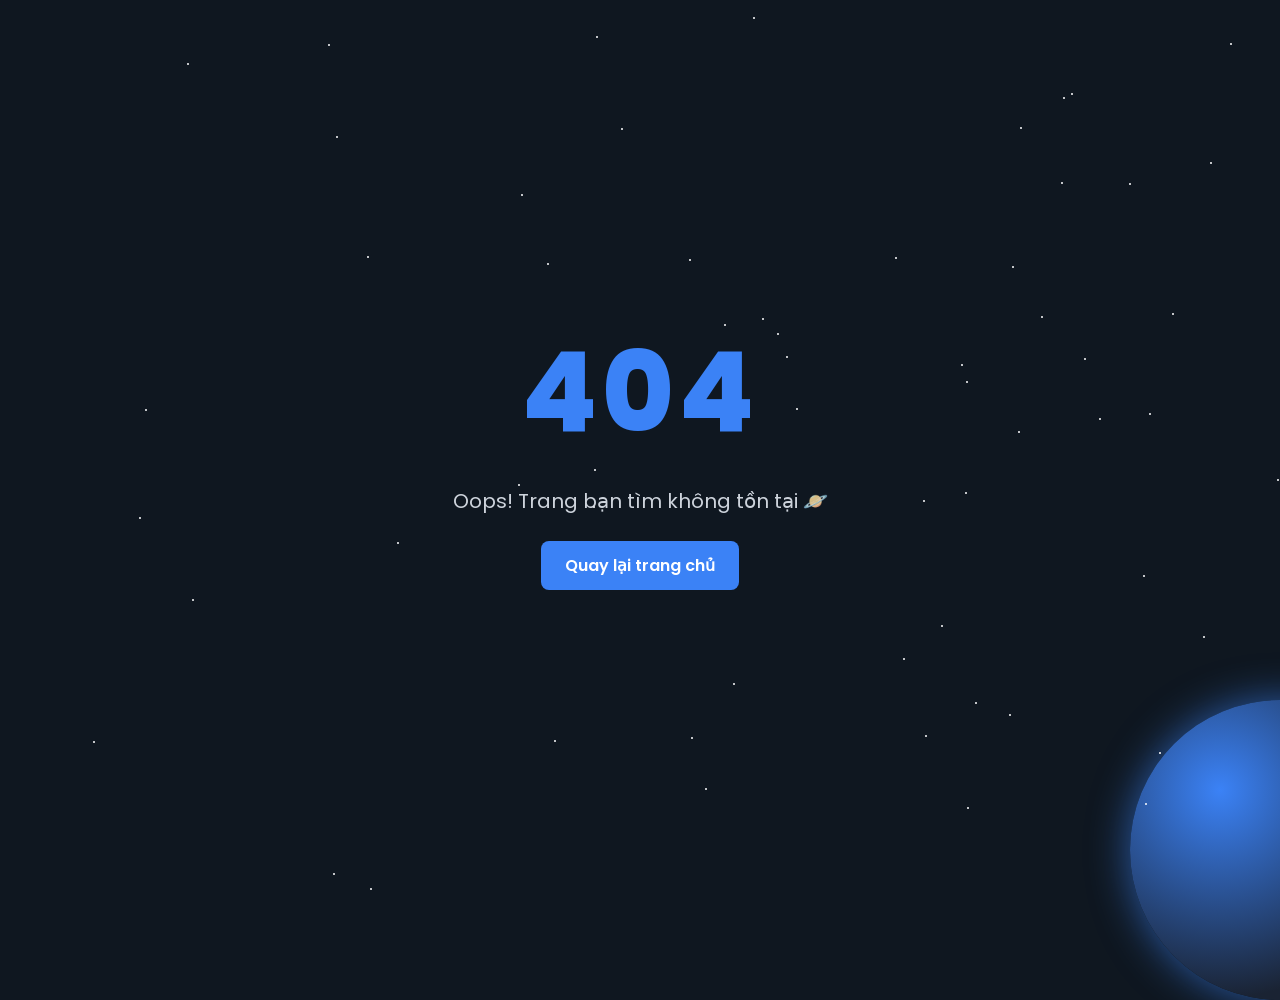
<file: 404/index.html>
<!DOCTYPE html>
<html lang="vi">
<head>
  <meta charset="UTF-8" />
  <meta name="viewport" content="width=device-width, initial-scale=1" />
  <title>404 - Trang không tồn tại</title>
  <link href="https://fonts.googleapis.com/css2?family=Poppins:wght@400;600;800&display=swap" rel="stylesheet" />
  <style>
    :root {
      --bg: #0f1720;
      --text: #e2e8f0;
      --accent: #3b82f6;
      --card: #1a2333;
    }

    * {
      margin: 0;
      padding: 0;
      box-sizing: border-box;
    }

    body {
      background: var(--bg);
      color: var(--text);
      font-family: "Poppins", sans-serif;
      display: flex;
      align-items: center;
      justify-content: center;
      height: 100vh;
      overflow: hidden;
      position: relative;
    }

    .stars {
      position: absolute;
      width: 2px;
      height: 2px;
      background: white;
      border-radius: 50%;
      animation: twinkle 2s infinite ease-in-out;
    }

    @keyframes twinkle {
      0%, 100% { opacity: 0.2; }
      50% { opacity: 1; }
    }

    .container {
      text-align: center;
      z-index: 10;
    }

    h1 {
      font-size: 110px;
      font-weight: 800;
      color: var(--accent);
      letter-spacing: 4px;
      animation: glow 2s infinite alternate;
    }

    @keyframes glow {
      from { text-shadow: 0 0 10px var(--accent); }
      to { text-shadow: 0 0 25px var(--accent), 0 0 50px var(--accent); }
    }

    p {
      font-size: 20px;
      margin-top: 10px;
      opacity: 0.9;
    }

    a {
      display: inline-block;
      margin-top: 25px;
      background: var(--accent);
      color: white;
      text-decoration: none;
      padding: 12px 24px;
      border-radius: 8px;
      font-weight: 600;
      transition: 0.25s;
    }

    a:hover {
      background: #2563eb;
      transform: translateY(-2px);
      box-shadow: 0 4px 15px rgba(59, 130, 246, 0.3);
    }

    .planet {
      position: absolute;
      bottom: -100px;
      right: -150px;
      width: 300px;
      height: 300px;
      background: radial-gradient(circle at 30% 30%, #3b82f6, #1a2333 70%);
      border-radius: 50%;
      box-shadow: 0 0 40px #3b82f6a0;
      animation: float 6s infinite ease-in-out;
    }

    @keyframes float {
      0%, 100% { transform: translateY(0); }
      50% { transform: translateY(-20px); }
    }
  </style>
</head>
<body>
  <div class="container">
    <h1>404</h1>
    <p>Oops! Trang bạn tìm không tồn tại 🪐</p>
    <a href="http://tumadam.io.vn/">Quay lại trang chủ</a>
  </div>

  <div class="planet"></div>

  <script>
    // 🌟 Tạo sao lấp lánh ngẫu nhiên
    const numStars = 60;
    for (let i = 0; i < numStars; i++) {
      const star = document.createElement("div");
      star.classList.add("stars");
      star.style.top = Math.random() * 100 + "%";
      star.style.left = Math.random() * 100 + "%";
      star.style.animationDelay = Math.random() * 2 + "s";
      document.body.appendChild(star);
    }

    // 🚀 Tự động redirect nếu URL có dấu '/' cuối
    const path = window.location.pathname;
    if (path.endsWith("/") && path.length > 1) {
      const newPath = path.slice(0, -1);
      window.location.replace(newPath);
    }
  </script>
</body>
</html>
</file>
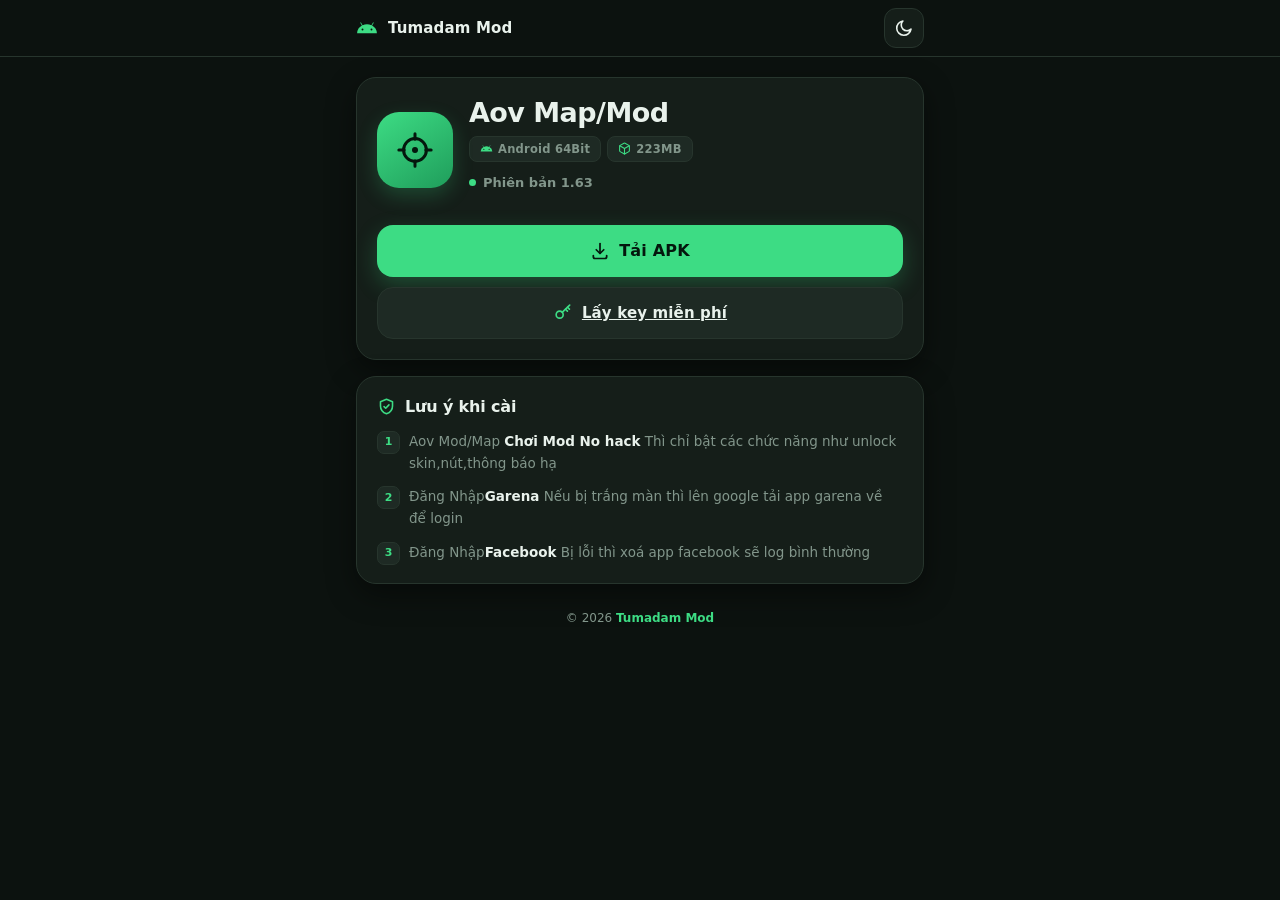
<file: app/andrv2.html>
<!doctype html>
<html lang="vi" data-theme="dark">
<head>
<meta charset="utf-8">
<meta name="viewport" content="width=device-width, initial-scale=1, viewport-fit=cover">
<meta name="theme-color" content="#0C120F">
<title>Aov Map/Mod — Tải APK</title>

<script>
  (function(){
    var t='dark';
    try{ t=localStorage.getItem('apkTheme')||'dark'; }catch(e){}
    document.documentElement.setAttribute('data-theme',t);
    var m=document.querySelector('meta[name="theme-color"]');
    if(m) m.setAttribute('content', t==='dark' ? '#0C120F' : '#F4F7F5');
  })();
</script>

<style>
  /* ============ TOKENS ============ */
  :root{
    --bg:#0C120F;
    --surface:#151E19;
    --surface-2:#1E2A24;
    --line:#27352D;
    --droid:#3DDC84;          /* xanh robot Android */
    --droid-deep:#1F9D5B;
    --on-droid:#04170D;
    --text:#E9F2EC;
    --muted:#82968B;
    --shadow:0 10px 30px rgba(0,0,0,.45);
  }
  [data-theme="light"]{
    --bg:#F4F7F5;
    --surface:#FFFFFF;
    --surface-2:#F1F5F2;
    --line:#DEE6E0;
    --droid:#0E9F5B;
    --droid-deep:#0A7C46;
    --on-droid:#FFFFFF;
    --text:#101815;
    --muted:#5C6E64;
    --shadow:0 8px 24px rgba(16,24,21,.08);
  }

  *{box-sizing:border-box;-webkit-tap-highlight-color:transparent}
  html,body{margin:0;min-height:100%}
  body{
    background:var(--bg);
    color:var(--text);
    font-family:Roboto,-apple-system,"Segoe UI",system-ui,Arial,sans-serif;
    transition:background-color .25s ease,color .25s ease;
  }

  .label{
    font-size:11px;font-weight:700;letter-spacing:.14em;
    text-transform:uppercase;color:var(--muted);
  }

  /* ============ APPBAR ============ */
  .appbar{
    position:sticky;top:0;z-index:40;
    background:var(--bg);
    border-bottom:1px solid var(--line);
    padding-top:env(safe-area-inset-top);
  }
  .appbar-in{
    max-width:600px;margin:0 auto;height:56px;
    padding:0 16px;display:flex;align-items:center;justify-content:space-between;gap:12px;
  }
  .brand{display:flex;align-items:center;gap:10px;min-width:0}
  .brand svg{width:22px;height:22px;color:var(--droid);flex:0 0 auto}
  .brand span{font-size:15px;font-weight:700;letter-spacing:.01em;white-space:nowrap;overflow:hidden;text-overflow:ellipsis}

  .icon-btn{
    width:40px;height:40px;flex:0 0 auto;
    display:flex;align-items:center;justify-content:center;
    border:1px solid var(--line);border-radius:12px;
    background:var(--surface);color:var(--text);cursor:pointer;
    transition:border-color .2s ease,background .2s ease;
  }
  .icon-btn:hover{border-color:var(--droid)}
  .icon-btn:focus-visible{outline:2px solid var(--droid);outline-offset:2px}
  .icon-btn svg{width:20px;height:20px}
  .ico-sun{display:none}
  [data-theme="light"] .ico-sun{display:block}
  [data-theme="light"] .ico-moon{display:none}

  /* ============ LAYOUT ============ */
  .wrap{
    max-width:600px;margin:0 auto;
    padding:20px 16px calc(32px + env(safe-area-inset-bottom));
  }
  .card{
    background:var(--surface);
    border:1px solid var(--line);
    border-radius:20px;
    padding:20px;
    margin-bottom:16px;
    box-shadow:var(--shadow);
  }

  /* ============ HERO ============ */
  .hero{display:flex;gap:16px;align-items:center;margin-bottom:22px}
  .tile{
    position:relative;overflow:hidden;
    width:76px;height:76px;flex:0 0 auto;
    border-radius:22px;
    background:linear-gradient(145deg,var(--droid),var(--droid-deep));
    display:flex;align-items:center;justify-content:center;
    box-shadow:0 8px 20px rgba(61,220,132,.22);
  }
  .tile svg{width:38px;height:38px;color:var(--on-droid)}
  /* ảnh icon app: đè lên hình mặc định, ảnh lỗi thì tự gỡ để lộ hình vẽ bên dưới */
  .tile img{
    position:absolute;inset:0;z-index:2;
    width:100%;height:100%;object-fit:cover;display:block;
  }

  .hero-info{min-width:0}
  .app-name{
    margin:0 0 8px;font-size:27px;font-weight:900;letter-spacing:-.02em;line-height:1.1;
  }
  .chips{display:flex;flex-wrap:wrap;gap:6px;margin-bottom:8px}
  .chip{
    display:inline-flex;align-items:center;gap:5px;
    padding:5px 10px;border-radius:8px;
    background:var(--surface-2);border:1px solid var(--line);
    font-size:11.5px;font-weight:700;letter-spacing:.02em;color:var(--muted);
  }
  .chip svg{width:13px;height:13px;color:var(--droid)}
  .ver{display:flex;align-items:center;gap:7px;font-size:13px;font-weight:600;color:var(--muted)}
  .live{
    width:7px;height:7px;border-radius:50%;background:var(--droid);
    box-shadow:0 0 0 0 rgba(61,220,132,.6);animation:live 2.2s infinite;
  }
  @keyframes live{70%{box-shadow:0 0 0 7px rgba(61,220,132,0)}100%{box-shadow:0 0 0 0 rgba(61,220,132,0)}}

  /* ============ NÚT ============ */
  .btn{
    position:relative;overflow:hidden;
    width:100%;display:flex;align-items:center;justify-content:center;gap:9px;
    padding:15px 20px;border-radius:16px;border:1px solid transparent;
    font-family:inherit;font-size:16px;font-weight:800;letter-spacing:.01em;
    cursor:pointer;transition:transform .12s ease,border-color .2s ease,background .2s ease;
  }
  .btn:active{transform:scale(.985)}
  .btn:focus-visible{outline:2px solid var(--droid);outline-offset:3px}
  .btn svg{width:20px;height:20px;flex:0 0 auto}

  .btn-primary{background:var(--droid);color:var(--on-droid);box-shadow:0 8px 22px rgba(61,220,132,.25)}
  .btn-primary .lbl,.btn-primary svg{position:relative;z-index:2}
  .fill{
    position:absolute;inset:0 auto 0 0;width:0;z-index:1;
    background:rgba(0,0,0,.16);
    transition:width 1.6s cubic-bezier(.32,.72,.3,1);
  }
  .btn-primary.busy{pointer-events:none}
  .btn-primary.busy .fill{width:100%}

  .btn-ghost{
    background:var(--surface-2);color:var(--text);border-color:var(--line);
    margin-top:10px;font-size:15px;
  }
  .btn-ghost svg{color:var(--droid)}
  .btn-ghost:hover{border-color:var(--droid)}

  /* ============ LƯU Ý CÀI ĐẶT ============ */
  .note-head{display:flex;align-items:center;gap:9px;margin-bottom:14px}
  .note-head svg{width:19px;height:19px;color:var(--droid);flex:0 0 auto}
  .note-head h2{margin:0;font-size:16px;font-weight:800;letter-spacing:-.01em}

  .steps{margin:0;padding:0;list-style:none;counter-reset:n;display:flex;flex-direction:column;gap:11px}
  .steps li{
    counter-increment:n;position:relative;padding-left:32px;
    font-size:13.5px;line-height:1.65;color:var(--muted);
  }
  .steps li::before{
    content:counter(n);position:absolute;left:0;top:1px;
    width:21px;height:21px;border-radius:7px;
    background:var(--surface-2);border:1px solid var(--line);
    color:var(--droid);font-size:11px;font-weight:800;
    display:flex;align-items:center;justify-content:center;
  }
  .steps b{color:var(--text);font-weight:700}

  .warn{
    display:flex;gap:9px;align-items:flex-start;
    margin:16px 0 0;padding:12px 13px;border-radius:13px;
    background:var(--surface-2);border:1px solid var(--line);
    font-size:12.5px;line-height:1.6;color:var(--muted);
  }
  .warn svg{width:16px;height:16px;color:var(--droid);flex:0 0 auto;margin-top:2px}
  .warn b{color:var(--text);font-weight:700}

  /* ============ BẢNG GIÁ ============ */
  .head{display:flex;align-items:baseline;justify-content:space-between;gap:12px;margin-bottom:14px}
  .head h2{margin:0;font-size:17px;font-weight:800;letter-spacing:-.01em}

  .grid{display:grid;grid-template-columns:repeat(2,1fr);gap:10px}
  .plan{
    position:relative;
    background:var(--surface-2);border:1px solid var(--line);border-radius:16px;
    padding:16px 12px 12px;text-align:center;
    transition:border-color .2s ease,transform .15s ease;
  }
  .plan:hover{border-color:var(--droid);transform:translateY(-2px)}
  .plan.hot{border-color:var(--droid);background:linear-gradient(180deg,rgba(61,220,132,.09),transparent)}
  .plan .star{
    position:absolute;top:-9px;left:50%;transform:translateX(-50%);
    display:inline-flex;align-items:center;gap:4px;
    background:var(--droid);color:var(--on-droid);
    padding:3px 9px;border-radius:999px;
    font-size:10px;font-weight:800;letter-spacing:.06em;text-transform:uppercase;white-space:nowrap;
  }
  .plan .star svg{width:11px;height:11px}
  .plan .term{font-size:11px;font-weight:700;letter-spacing:.1em;text-transform:uppercase;color:var(--muted)}
  .plan .amt{margin:6px 0 12px;font-size:26px;font-weight:900;letter-spacing:-.03em;color:var(--text)}
  .plan .amt i{font-style:normal;font-size:13px;font-weight:700;color:var(--muted);margin-left:1px}
  .buy{
    display:block;width:100%;padding:9px;border-radius:11px;border:none;
    background:var(--droid);color:var(--on-droid);
    font-family:inherit;font-size:13px;font-weight:800;letter-spacing:.02em;
    text-decoration:none;cursor:pointer;transition:filter .2s ease,transform .12s ease;
  }
  .buy:hover{filter:brightness(1.07)}
  .buy:active{transform:scale(.97)}
  .buy:focus-visible{outline:2px solid var(--droid);outline-offset:2px}

  /* ============ FOOTER ============ */
  .foot{text-align:center;padding:8px 4px 0;color:var(--muted);font-size:12px;line-height:1.7}
  .foot a{color:var(--droid);font-weight:700;text-decoration:none}

  @media (max-width:400px){
    .tile{width:66px;height:66px;border-radius:19px}
    .tile svg{width:32px;height:32px}
    .app-name{font-size:23px}
  }
  @media (prefers-reduced-motion:reduce){
    *,*::before,*::after{animation:none!important;transition:none!important}
  }
</style>
</head>
<body>

<header class="appbar">
  <div class="appbar-in">
    <div class="brand">
      <!-- robot Android -->
      <svg viewBox="0 0 24 24" fill="currentColor" aria-hidden="true">
        <path d="M17.53 9.4l1.7-2.95a.38.38 0 0 0-.14-.52.38.38 0 0 0-.52.14l-1.73 2.99a10.9 10.9 0 0 0-9.68 0L5.43 6.07a.38.38 0 0 0-.52-.14.38.38 0 0 0-.14.52l1.7 2.95A10.3 10.3 0 0 0 1.2 17.6h21.6a10.3 10.3 0 0 0-5.27-8.2zM7.1 14.72a1.05 1.05 0 1 1 0-2.1 1.05 1.05 0 0 1 0 2.1zm9.8 0a1.05 1.05 0 1 1 0-2.1 1.05 1.05 0 0 1 0 2.1z"/>
      </svg>
      <span>Tumadam Mod</span>
    </div>

    <button class="icon-btn" id="themeBtn" aria-label="Đổi giao diện sáng / tối">
      <svg class="ico-moon" viewBox="0 0 24 24" fill="none" stroke="currentColor" stroke-width="1.9" stroke-linecap="round" stroke-linejoin="round" aria-hidden="true">
        <path d="M20.4 13.3A8.6 8.6 0 1 1 10.7 3.6a6.7 6.7 0 0 0 9.7 9.7z"/>
      </svg>
      <svg class="ico-sun" viewBox="0 0 24 24" fill="none" stroke="currentColor" stroke-width="1.9" stroke-linecap="round" stroke-linejoin="round" aria-hidden="true">
        <circle cx="12" cy="12" r="4.2"/>
        <path d="M12 2.6v2.2M12 19.2v2.2M4.4 4.4l1.6 1.6M18 18l1.6 1.6M2.6 12h2.2M19.2 12h2.2M4.4 19.6l1.6-1.6M18 6l1.6-1.6"/>
      </svg>
    </button>
  </div>
</header>

<main class="wrap">

  <section class="card">
    <div class="hero">
      <div class="tile">
        <!-- ===== ICON APP: dán link ảnh vào src bên dưới. Xoá trống thì dùng hình tâm ngắm mặc định ===== -->
        <img id="appIcon" src="https://play-lh.googleusercontent.com/gU0rhVqaGc8l1rV_cwmopYrn1J97S1t1kddMu-QE42M4tmzupO44lyIhAlTXF7PbQ5wFk9j6n9uLZc1R9_HV" alt="Aov Map/Mod">

        <!-- hình mặc định (tâm ngắm) khi không có ảnh -->
        <svg viewBox="0 0 24 24" fill="none" stroke="currentColor" stroke-width="1.9" stroke-linecap="round" aria-hidden="true">
          <circle cx="12" cy="12" r="7.2"/>
          <path d="M12 1.8v3.4M12 18.8v3.4M1.8 12h3.4M18.8 12h3.4"/>
          <circle cx="12" cy="12" r="1.9" fill="currentColor" stroke="none"/>
        </svg>
      </div>

      <div class="hero-info">
        <h1 class="app-name">Aov Map/Mod</h1>
        <div class="chips">
          <span class="chip">
            <svg viewBox="0 0 24 24" fill="currentColor" aria-hidden="true"><path d="M17.53 9.4l1.7-2.95a.38.38 0 0 0-.66-.38l-1.73 2.99a10.9 10.9 0 0 0-9.68 0L5.43 6.07a.38.38 0 0 0-.66.38l1.7 2.95A10.3 10.3 0 0 0 1.2 17.6h21.6a10.3 10.3 0 0 0-5.27-8.2zM7.1 14.72a1.05 1.05 0 1 1 0-2.1 1.05 1.05 0 0 1 0 2.1zm9.8 0a1.05 1.05 0 1 1 0-2.1 1.05 1.05 0 0 1 0 2.1z"/></svg>
            Android 64Bit
          </span>
          <span class="chip">
            <svg viewBox="0 0 24 24" fill="none" stroke="currentColor" stroke-width="2" stroke-linecap="round" stroke-linejoin="round" aria-hidden="true"><path d="M21 16V8a2 2 0 0 0-1-1.73l-7-4a2 2 0 0 0-2 0l-7 4A2 2 0 0 0 3 8v8a2 2 0 0 0 1 1.73l7 4a2 2 0 0 0 2 0l7-4A2 2 0 0 0 21 16z"/><path d="M3.3 7L12 12l8.7-5M12 22V12"/></svg>
            223MB
          </span>
        </div>
        <p class="ver"><span class="live"></span> Phiên bản 1.63</p>
      </div>
    </div>

    <button class="btn btn-primary" id="dlBtn">
      <span class="fill"></span>
      <svg viewBox="0 0 24 24" fill="none" stroke="currentColor" stroke-width="2.1" stroke-linecap="round" stroke-linejoin="round" aria-hidden="true">
        <path d="M12 3v11.5"/><path d="M7.5 10.5L12 15l4.5-4.5"/><path d="M4 17.5V19a2 2 0 0 0 2 2h12a2 2 0 0 0 2-2v-1.5"/>
      </svg>
      <span class="lbl" id="dlLbl">Tải APK</span>
    </button>

    <a class="btn btn-ghost" href="https://unlock.tumadam.com/aovandr.html" target="_blank" rel="noopener">
      <svg viewBox="0 0 24 24" fill="none" stroke="currentColor" stroke-width="2" stroke-linecap="round" stroke-linejoin="round" aria-hidden="true">
        <circle cx="8" cy="14" r="4.2"/><path d="M11 11.2L20 2.5"/><path d="M17.4 5.1l2.3 2.3"/><path d="M15 7.5l2.3 2.3"/>
      </svg>
      Lấy key miễn phí
    </a>
  </section>

  <!-- ===== LƯU Ý CÀI ĐẶT ===== -->
  <section class="card">
    <div class="note-head">
      <svg viewBox="0 0 24 24" fill="none" stroke="currentColor" stroke-width="2" stroke-linecap="round" stroke-linejoin="round" aria-hidden="true">
        <path d="M12 2.8l7.6 3.1v5.4c0 4.5-3.1 8.3-7.6 9.9-4.5-1.6-7.6-5.4-7.6-9.9V5.9z"/>
        <path d="M8.9 12.1l2.1 2.1 4.1-4.3"/>
      </svg>
      <h2>Lưu ý khi cài</h2>
    </div>

    <ol class="steps">
      <li>Aov Mod/Map <b>Chơi Mod No hack</b> Thì chỉ bật các chức năng như unlock skin,nút,thông báo hạ</li>
            <li>Đăng Nhập<b>Garena</b> Nếu bị trắng màn thì lên google tải app garena về để login</li>
                        <li>Đăng Nhập<b>Facebook</b> Bị lỗi thì xoá app facebook sẽ log bình thường</li>
  </section>
<!--
  <section class="card">
    <div class="head">
      <h2>Mua key</h2>
      <span class="label">Kích hoạt ngay</span>
    </div>

    <div class="grid">
      <div class="plan">
        <div class="term">1 ngày</div>
        <div class="amt">10K<i>đ</i></div>
        <a class="buy" href="https://t.me/tumadamshopBot" target="_blank" rel="noopener">Mua</a>
      </div>

      <div class="plan">
        <div class="term">1 tuần</div>
        <div class="amt">50<i>đ</i></div>
        <a class="buy" href="https://t.me/tumadamshopBot" target="_blank" rel="noopener">Mua</a>
      </div>

      <div class="plan hot">
        <span class="star">
          <svg viewBox="0 0 24 24" fill="currentColor" aria-hidden="true"><path d="M12 2.6l2.9 5.9 6.5.95-4.7 4.58 1.11 6.47L12 17.44 6.19 20.5l1.11-6.47L2.6 9.45l6.5-.95z"/></svg>
          Phổ biến
        </span>
        <div class="term">1 tháng</div>
        <div class="amt">120K<i>đ</i></div>
        <a class="buy" href="https://t.me/tumadamshopBot" target="_blank" rel="noopener">Mua</a>
      </div>

    </div>
  </section>
-->
  <footer class="foot">
    © 2026 <a href="https://tumadam.com" rel="noopener">Tumadam Mod</a>
  </footer>

</main>

<script>
(function(){
  'use strict';

  /* ---- LINK APK: sửa dòng dưới thành link thật ---- */
  var APK_LINK = 'https://dl.ipas.cc/apks/oljobn.apk';

  /* ---- ICON APP: nếu ảnh hỏng hoặc để trống thì tự bỏ, lộ hình tâm ngắm ---- */
  var appIcon = document.getElementById('appIcon');
  function dropIcon(){ if (appIcon && appIcon.parentNode) appIcon.parentNode.removeChild(appIcon); }
  if (appIcon) {
    var src = (appIcon.getAttribute('src') || '').trim();
    if (!src) {
      dropIcon();
    } else {
      appIcon.addEventListener('error', dropIcon);
      if (appIcon.complete && appIcon.naturalWidth === 0) dropIcon();
    }
  }

  /* ---- lưu trữ an toàn (localStorage có thể bị chặn trong webview) ---- */
  var mem = {};
  function save(k,v){ try{ localStorage.setItem(k,v); }catch(e){ mem[k]=v; } }

  /* ---- sáng / tối ---- */
  var root = document.documentElement;
  var meta = document.querySelector('meta[name="theme-color"]');
  document.getElementById('themeBtn').addEventListener('click', function(){
    var next = root.getAttribute('data-theme') === 'dark' ? 'light' : 'dark';
    root.setAttribute('data-theme', next);
    if (meta) meta.setAttribute('content', next === 'dark' ? '#0C120F' : '#F4F7F5');
    save('apkTheme', next);
  });

  /* ---- tải APK: chạy tải ngay, nút chạy thanh tiến trình phản hồi ---- */
  var btn = document.getElementById('dlBtn');
  var lbl = document.getElementById('dlLbl');

  btn.addEventListener('click', function(){
    if (btn.classList.contains('busy')) return;

    window.location.href = APK_LINK;

    btn.classList.add('busy');
    lbl.textContent = 'Đang tải xuống…';

    setTimeout(function(){
      btn.classList.remove('busy');
      lbl.textContent = 'Tải APK';
    }, 2600);
  });
})();
</script>

</body>
</html>
</file>
